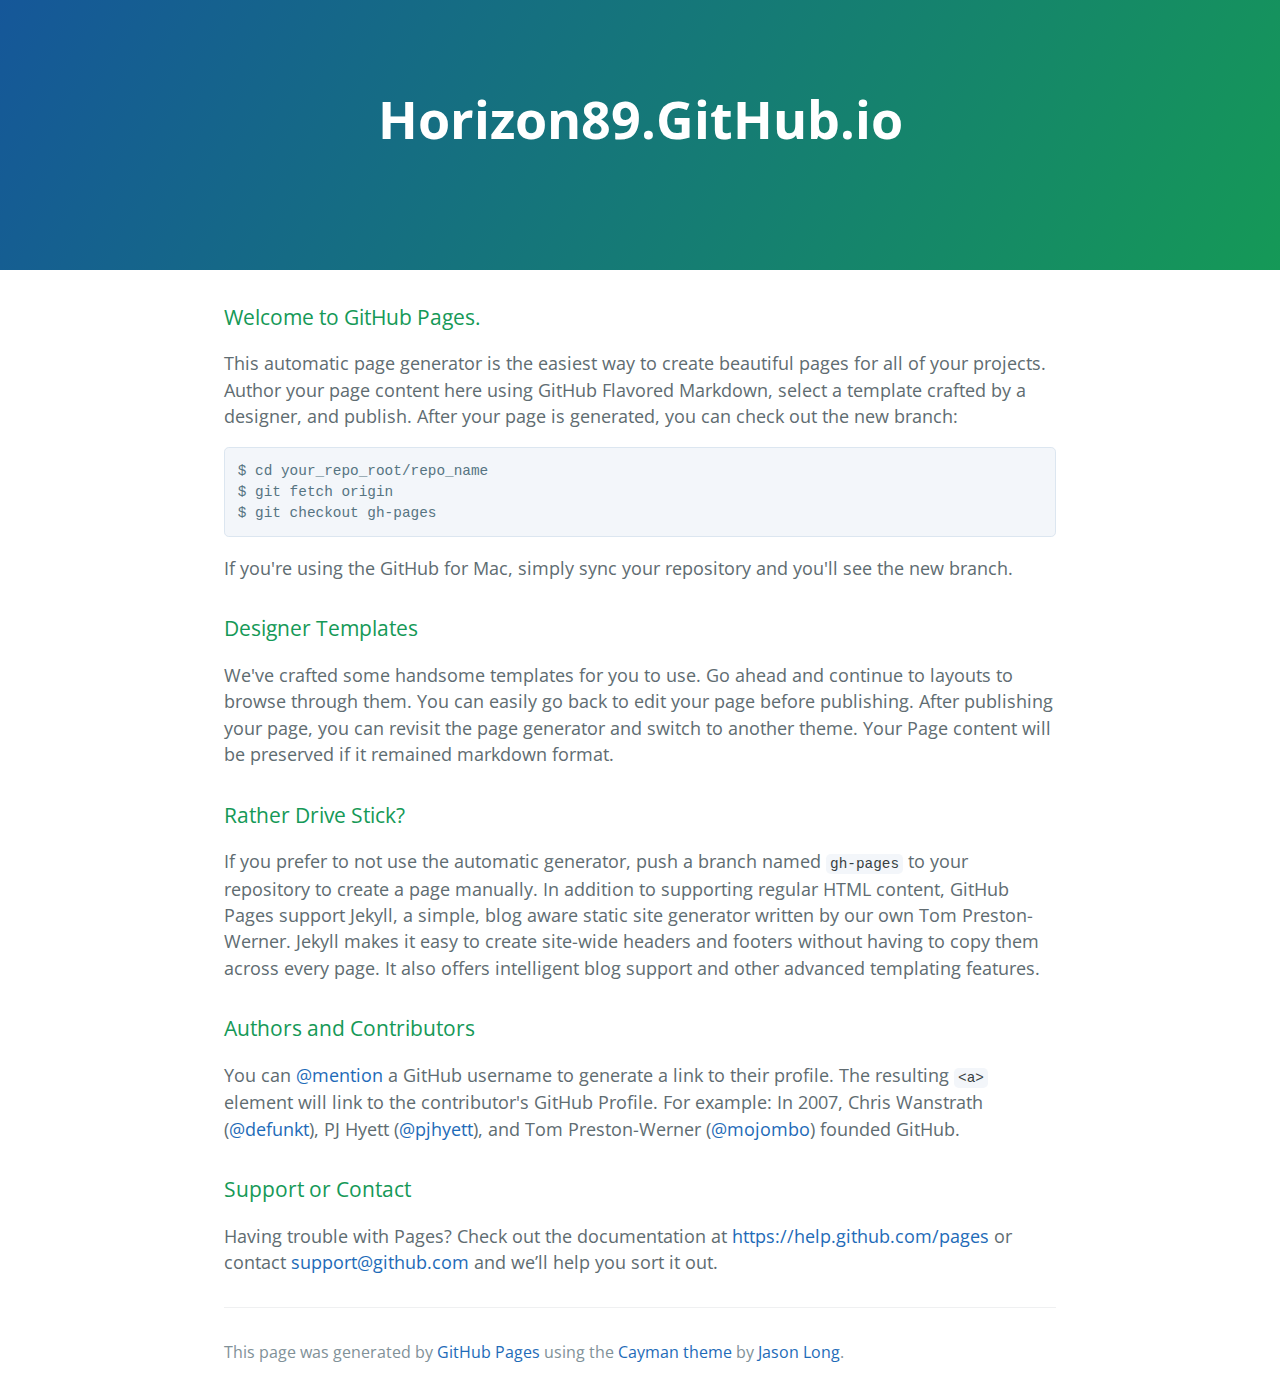
<file: index.html>
<!DOCTYPE html>
<html lang="en-us">
  <head>
    <meta charset="UTF-8">
    <title>Horizon89.GitHub.io by horizon89</title>
    <meta name="viewport" content="width=device-width, initial-scale=1">
    <link rel="stylesheet" type="text/css" href="stylesheets/normalize.css" media="screen">
    <link href='https://fonts.googleapis.com/css?family=Open+Sans:400,700' rel='stylesheet' type='text/css'>
    <link rel="stylesheet" type="text/css" href="stylesheets/stylesheet.css" media="screen">
    <link rel="stylesheet" type="text/css" href="stylesheets/github-light.css" media="screen">
  </head>
  <body>
    <section class="page-header">
      <h1 class="project-name">Horizon89.GitHub.io</h1>
      <h2 class="project-tagline"></h2>
    </section>

    <section class="main-content">
      <h3>
<a id="welcome-to-github-pages" class="anchor" href="#welcome-to-github-pages" aria-hidden="true"><span class="octicon octicon-link"></span></a>Welcome to GitHub Pages.</h3>

<p>This automatic page generator is the easiest way to create beautiful pages for all of your projects. Author your page content here using GitHub Flavored Markdown, select a template crafted by a designer, and publish. After your page is generated, you can check out the new branch:</p>

<pre><code>$ cd your_repo_root/repo_name
$ git fetch origin
$ git checkout gh-pages
</code></pre>

<p>If you're using the GitHub for Mac, simply sync your repository and you'll see the new branch.</p>

<h3>
<a id="designer-templates" class="anchor" href="#designer-templates" aria-hidden="true"><span class="octicon octicon-link"></span></a>Designer Templates</h3>

<p>We've crafted some handsome templates for you to use. Go ahead and continue to layouts to browse through them. You can easily go back to edit your page before publishing. After publishing your page, you can revisit the page generator and switch to another theme. Your Page content will be preserved if it remained markdown format.</p>

<h3>
<a id="rather-drive-stick" class="anchor" href="#rather-drive-stick" aria-hidden="true"><span class="octicon octicon-link"></span></a>Rather Drive Stick?</h3>

<p>If you prefer to not use the automatic generator, push a branch named <code>gh-pages</code> to your repository to create a page manually. In addition to supporting regular HTML content, GitHub Pages support Jekyll, a simple, blog aware static site generator written by our own Tom Preston-Werner. Jekyll makes it easy to create site-wide headers and footers without having to copy them across every page. It also offers intelligent blog support and other advanced templating features.</p>

<h3>
<a id="authors-and-contributors" class="anchor" href="#authors-and-contributors" aria-hidden="true"><span class="octicon octicon-link"></span></a>Authors and Contributors</h3>

<p>You can <a href="https://github.com/blog/821" class="user-mention">@mention</a> a GitHub username to generate a link to their profile. The resulting <code>&lt;a&gt;</code> element will link to the contributor's GitHub Profile. For example: In 2007, Chris Wanstrath (<a href="https://github.com/defunkt" class="user-mention">@defunkt</a>), PJ Hyett (<a href="https://github.com/pjhyett" class="user-mention">@pjhyett</a>), and Tom Preston-Werner (<a href="https://github.com/mojombo" class="user-mention">@mojombo</a>) founded GitHub.</p>

<h3>
<a id="support-or-contact" class="anchor" href="#support-or-contact" aria-hidden="true"><span class="octicon octicon-link"></span></a>Support or Contact</h3>

<p>Having trouble with Pages? Check out the documentation at <a href="https://help.github.com/pages">https://help.github.com/pages</a> or contact <a href="mailto:support@github.com">support@github.com</a> and we’ll help you sort it out.</p>

      <footer class="site-footer">

        <span class="site-footer-credits">This page was generated by <a href="https://pages.github.com">GitHub Pages</a> using the <a href="https://github.com/jasonlong/cayman-theme">Cayman theme</a> by <a href="https://twitter.com/jasonlong">Jason Long</a>.</span>
      </footer>

    </section>

  
  </body>
</html>
</file>
<file: stylesheets/stylesheet.css>
* {
  box-sizing: border-box; }

body {
  padding: 0;
  margin: 0;
  font-family: "Open Sans", "Helvetica Neue", Helvetica, Arial, sans-serif;
  font-size: 16px;
  line-height: 1.5;
  color: #606c71; }

a {
  color: #1e6bb8;
  text-decoration: none; }
  a:hover {
    text-decoration: underline; }

.btn {
  display: inline-block;
  margin-bottom: 1rem;
  color: rgba(255, 255, 255, 0.7);
  background-color: rgba(255, 255, 255, 0.08);
  border-color: rgba(255, 255, 255, 0.2);
  border-style: solid;
  border-width: 1px;
  border-radius: 0.3rem;
  transition: color 0.2s, background-color 0.2s, border-color 0.2s; }
  .btn + .btn {
    margin-left: 1rem; }

.btn:hover {
  color: rgba(255, 255, 255, 0.8);
  text-decoration: none;
  background-color: rgba(255, 255, 255, 0.2);
  border-color: rgba(255, 255, 255, 0.3); }

@media screen and (min-width: 64em) {
  .btn {
    padding: 0.75rem 1rem; } }

@media screen and (min-width: 42em) and (max-width: 64em) {
  .btn {
    padding: 0.6rem 0.9rem;
    font-size: 0.9rem; } }

@media screen and (max-width: 42em) {
  .btn {
    display: block;
    width: 100%;
    padding: 0.75rem;
    font-size: 0.9rem; }
    .btn + .btn {
      margin-top: 1rem;
      margin-left: 0; } }

.page-header {
  color: #fff;
  text-align: center;
  background-color: #159957;
  background-image: linear-gradient(120deg, #155799, #159957); }

@media screen and (min-width: 64em) {
  .page-header {
    padding: 5rem 6rem; } }

@media screen and (min-width: 42em) and (max-width: 64em) {
  .page-header {
    padding: 3rem 4rem; } }

@media screen and (max-width: 42em) {
  .page-header {
    padding: 2rem 1rem; } }

.project-name {
  margin-top: 0;
  margin-bottom: 0.1rem; }

@media screen and (min-width: 64em) {
  .project-name {
    font-size: 3.25rem; } }

@media screen and (min-width: 42em) and (max-width: 64em) {
  .project-name {
    font-size: 2.25rem; } }

@media screen and (max-width: 42em) {
  .project-name {
    font-size: 1.75rem; } }

.project-tagline {
  margin-bottom: 2rem;
  font-weight: normal;
  opacity: 0.7; }

@media screen and (min-width: 64em) {
  .project-tagline {
    font-size: 1.25rem; } }

@media screen and (min-width: 42em) and (max-width: 64em) {
  .project-tagline {
    font-size: 1.15rem; } }

@media screen and (max-width: 42em) {
  .project-tagline {
    font-size: 1rem; } }

.main-content :first-child {
  margin-top: 0; }
.main-content img {
  max-width: 100%; }
.main-content h1, .main-content h2, .main-content h3, .main-content h4, .main-content h5, .main-content h6 {
  margin-top: 2rem;
  margin-bottom: 1rem;
  font-weight: normal;
  color: #159957; }
.main-content p {
  margin-bottom: 1em; }
.main-content code {
  padding: 2px 4px;
  font-family: Consolas, "Liberation Mono", Menlo, Courier, monospace;
  font-size: 0.9rem;
  color: #383e41;
  background-color: #f3f6fa;
  border-radius: 0.3rem; }
.main-content pre {
  padding: 0.8rem;
  margin-top: 0;
  margin-bottom: 1rem;
  font: 1rem Consolas, "Liberation Mono", Menlo, Courier, monospace;
  color: #567482;
  word-wrap: normal;
  background-color: #f3f6fa;
  border: solid 1px #dce6f0;
  border-radius: 0.3rem; }
  .main-content pre > code {
    padding: 0;
    margin: 0;
    font-size: 0.9rem;
    color: #567482;
    word-break: normal;
    white-space: pre;
    background: transparent;
    border: 0; }
.main-content .highlight {
  margin-bottom: 1rem; }
  .main-content .highlight pre {
    margin-bottom: 0;
    word-break: normal; }
.main-content .highlight pre, .main-content pre {
  padding: 0.8rem;
  overflow: auto;
  font-size: 0.9rem;
  line-height: 1.45;
  border-radius: 0.3rem; }
.main-content pre code, .main-content pre tt {
  display: inline;
  max-width: initial;
  padding: 0;
  margin: 0;
  overflow: initial;
  line-height: inherit;
  word-wrap: normal;
  background-color: transparent;
  border: 0; }
  .main-content pre code:before, .main-content pre code:after, .main-content pre tt:before, .main-content pre tt:after {
    content: normal; }
.main-content ul, .main-content ol {
  margin-top: 0; }
.main-content blockquote {
  padding: 0 1rem;
  margin-left: 0;
  color: #819198;
  border-left: 0.3rem solid #dce6f0; }
  .main-content blockquote > :first-child {
    margin-top: 0; }
  .main-content blockquote > :last-child {
    margin-bottom: 0; }
.main-content table {
  display: block;
  width: 100%;
  overflow: auto;
  word-break: normal;
  word-break: keep-all; }
  .main-content table th {
    font-weight: bold; }
  .main-content table th, .main-content table td {
    padding: 0.5rem 1rem;
    border: 1px solid #e9ebec; }
.main-content dl {
  padding: 0; }
  .main-content dl dt {
    padding: 0;
    margin-top: 1rem;
    font-size: 1rem;
    font-weight: bold; }
  .main-content dl dd {
    padding: 0;
    margin-bottom: 1rem; }
.main-content hr {
  height: 2px;
  padding: 0;
  margin: 1rem 0;
  background-color: #eff0f1;
  border: 0; }

@media screen and (min-width: 64em) {
  .main-content {
    max-width: 64rem;
    padding: 2rem 6rem;
    margin: 0 auto;
    font-size: 1.1rem; } }

@media screen and (min-width: 42em) and (max-width: 64em) {
  .main-content {
    padding: 2rem 4rem;
    font-size: 1.1rem; } }

@media screen and (max-width: 42em) {
  .main-content {
    padding: 2rem 1rem;
    font-size: 1rem; } }

.site-footer {
  padding-top: 2rem;
  margin-top: 2rem;
  border-top: solid 1px #eff0f1; }

.site-footer-owner {
  display: block;
  font-weight: bold; }

.site-footer-credits {
  color: #819198; }

@media screen and (min-width: 64em) {
  .site-footer {
    font-size: 1rem; } }

@media screen and (min-width: 42em) and (max-width: 64em) {
  .site-footer {
    font-size: 1rem; } }

@media screen and (max-width: 42em) {
  .site-footer {
    font-size: 0.9rem; } }
</file>
<file: stylesheets/github-light.css>
/*
   Copyright 2014 GitHub Inc.

   Licensed under the Apache License, Version 2.0 (the "License");
   you may not use this file except in compliance with the License.
   You may obtain a copy of the License at

       http://www.apache.org/licenses/LICENSE-2.0

   Unless required by applicable law or agreed to in writing, software
   distributed under the License is distributed on an "AS IS" BASIS,
   WITHOUT WARRANTIES OR CONDITIONS OF ANY KIND, either express or implied.
   See the License for the specific language governing permissions and
   limitations under the License.

*/

.pl-c /* comment */ {
  color: #969896;
}

.pl-c1      /* constant, markup.raw, meta.diff.header, meta.module-reference, meta.property-name, support, support.constant, support.variable, variable.other.constant */,
.pl-s .pl-v /* string variable */ {
  color: #0086b3;
}

.pl-e  /* entity */,
.pl-en /* entity.name */ {
  color: #795da3;
}

.pl-s .pl-s1 /* string source */,
.pl-smi      /* storage.modifier.import, storage.modifier.package, storage.type.java, variable.other, variable.parameter.function */ {
  color: #333;
}

.pl-ent /* entity.name.tag */ {
  color: #63a35c;
}

.pl-k /* keyword, storage, storage.type */ {
  color: #a71d5d;
}

.pl-pds              /* punctuation.definition.string, string.regexp.character-class */,
.pl-s                /* string */,
.pl-s .pl-pse .pl-s1 /* string punctuation.section.embedded source */,
.pl-sr               /* string.regexp */,
.pl-sr .pl-cce       /* string.regexp constant.character.escape */,
.pl-sr .pl-sra       /* string.regexp string.regexp.arbitrary-repitition */,
.pl-sr .pl-sre       /* string.regexp source.ruby.embedded */ {
  color: #183691;
}

.pl-v /* variable */ {
  color: #ed6a43;
}

.pl-id /* invalid.deprecated */ {
  color: #b52a1d;
}

.pl-ii /* invalid.illegal */ {
  background-color: #b52a1d;
  color: #f8f8f8;
}

.pl-sr .pl-cce /* string.regexp constant.character.escape */ {
  color: #63a35c;
  font-weight: bold;
}

.pl-ml /* markup.list */ {
  color: #693a17;
}

.pl-mh        /* markup.heading */,
.pl-mh .pl-en /* markup.heading entity.name */,
.pl-ms        /* meta.separator */ {
  color: #1d3e81;
  font-weight: bold;
}

.pl-mq /* markup.quote */ {
  color: #008080;
}

.pl-mi /* markup.italic */ {
  color: #333;
  font-style: italic;
}

.pl-mb /* markup.bold */ {
  color: #333;
  font-weight: bold;
}

.pl-md /* markup.deleted, meta.diff.header.from-file */ {
  background-color: #ffecec;
  color: #bd2c00;
}

.pl-mi1 /* markup.inserted, meta.diff.header.to-file */ {
  background-color: #eaffea;
  color: #55a532;
}

.pl-mdr /* meta.diff.range */ {
  color: #795da3;
  font-weight: bold;
}

.pl-mo /* meta.output */ {
  color: #1d3e81;
}
</file>
